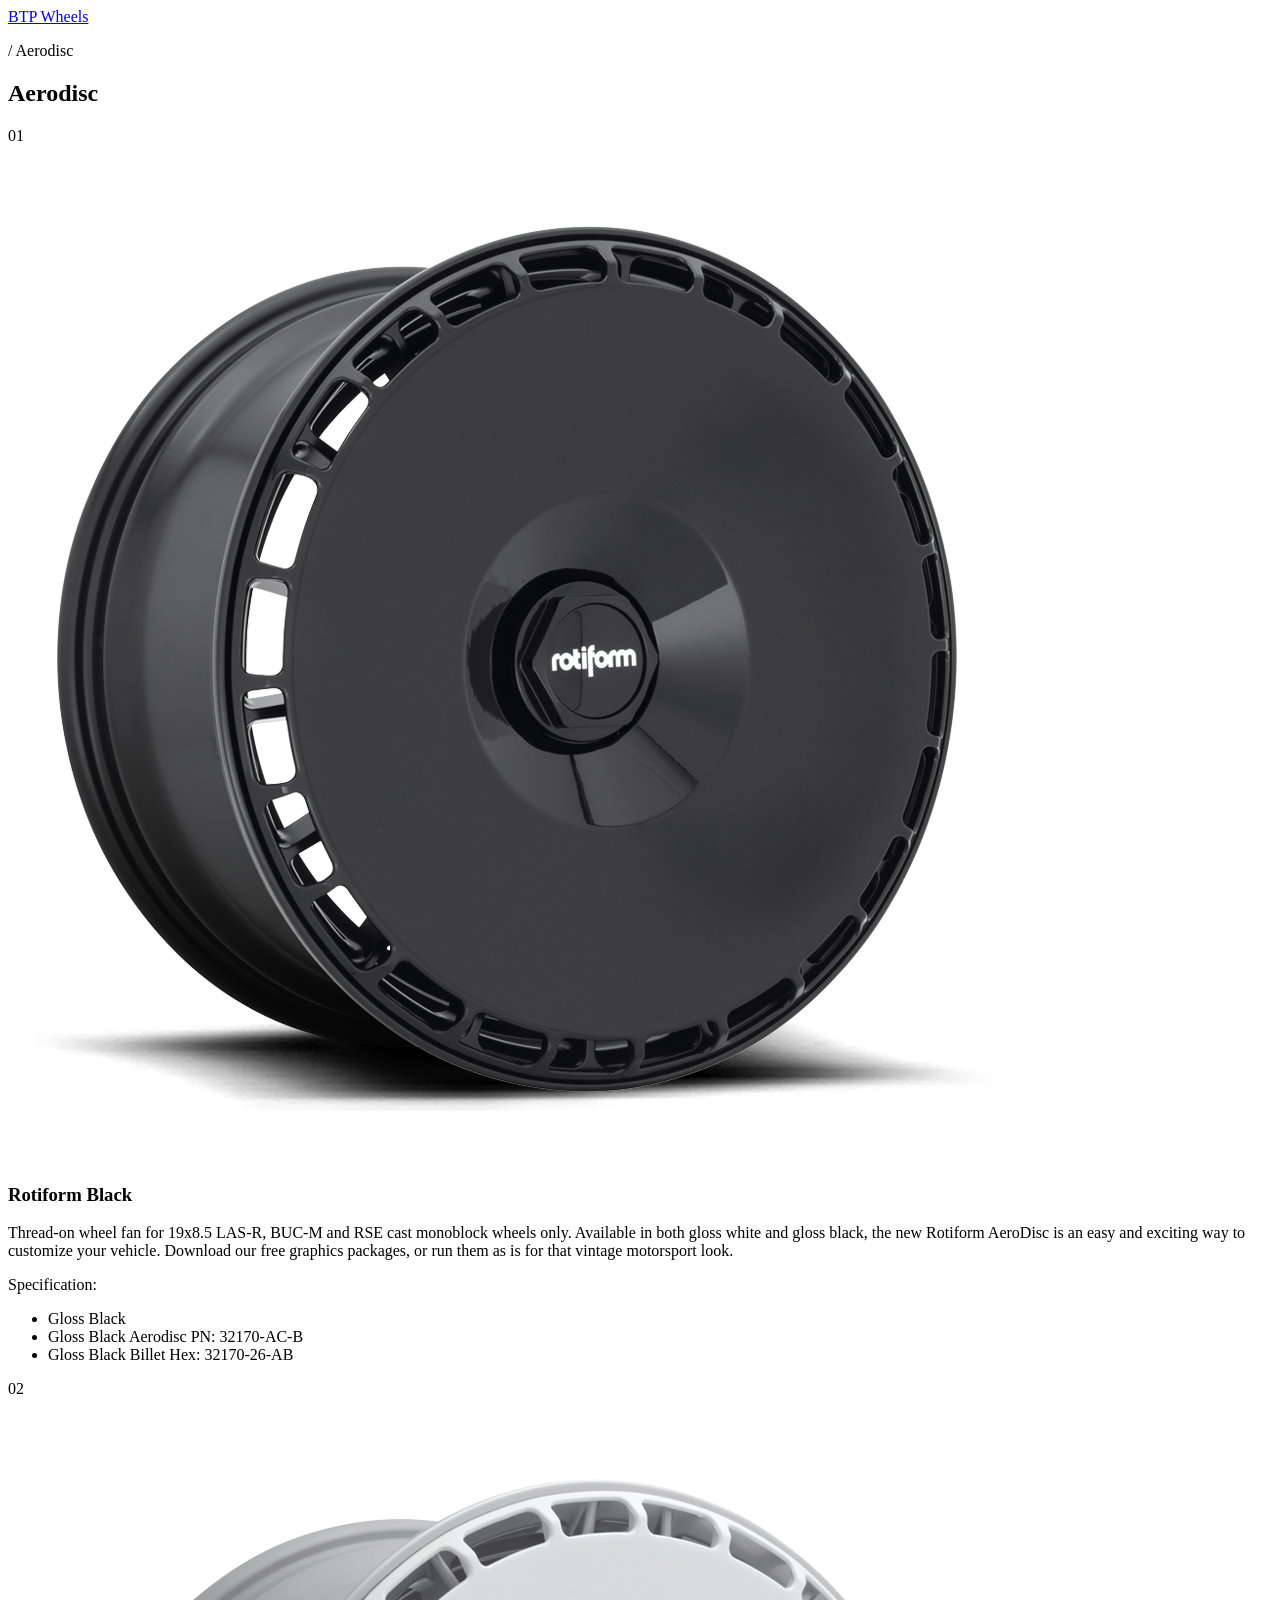
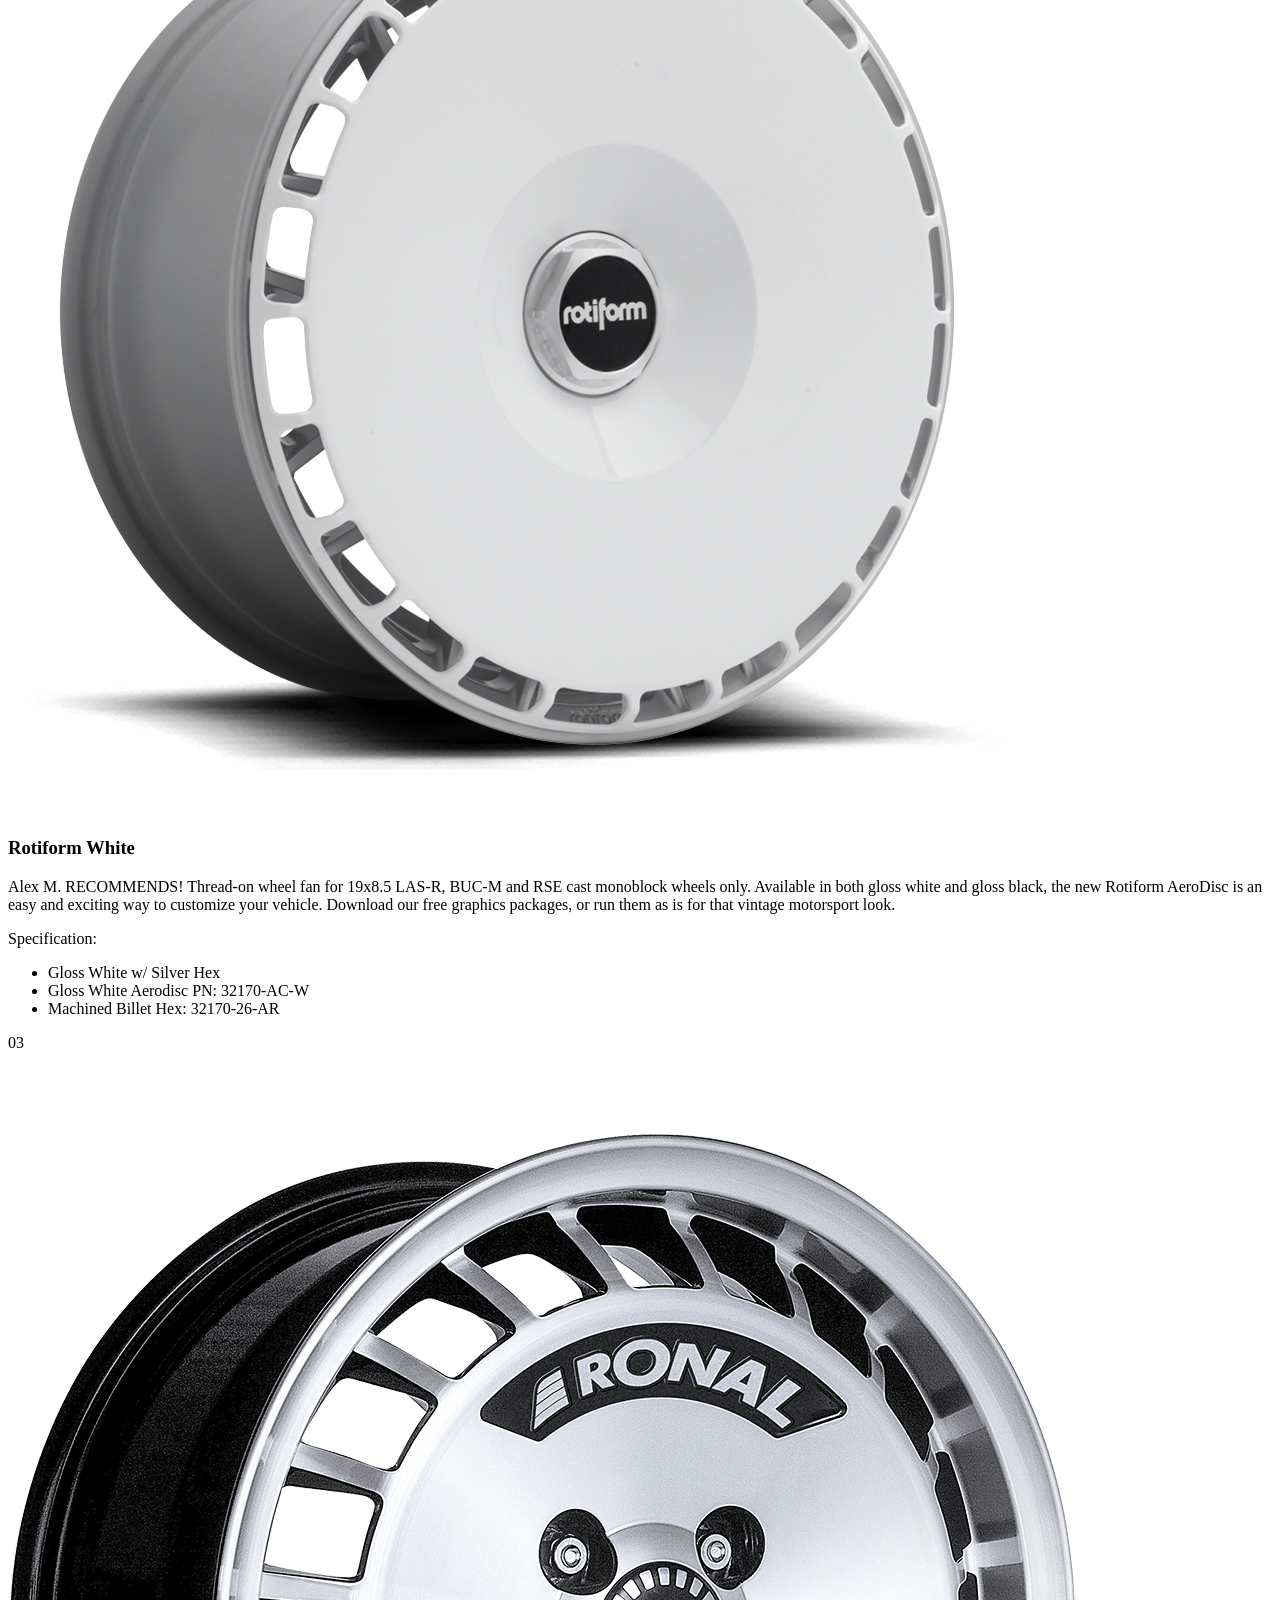
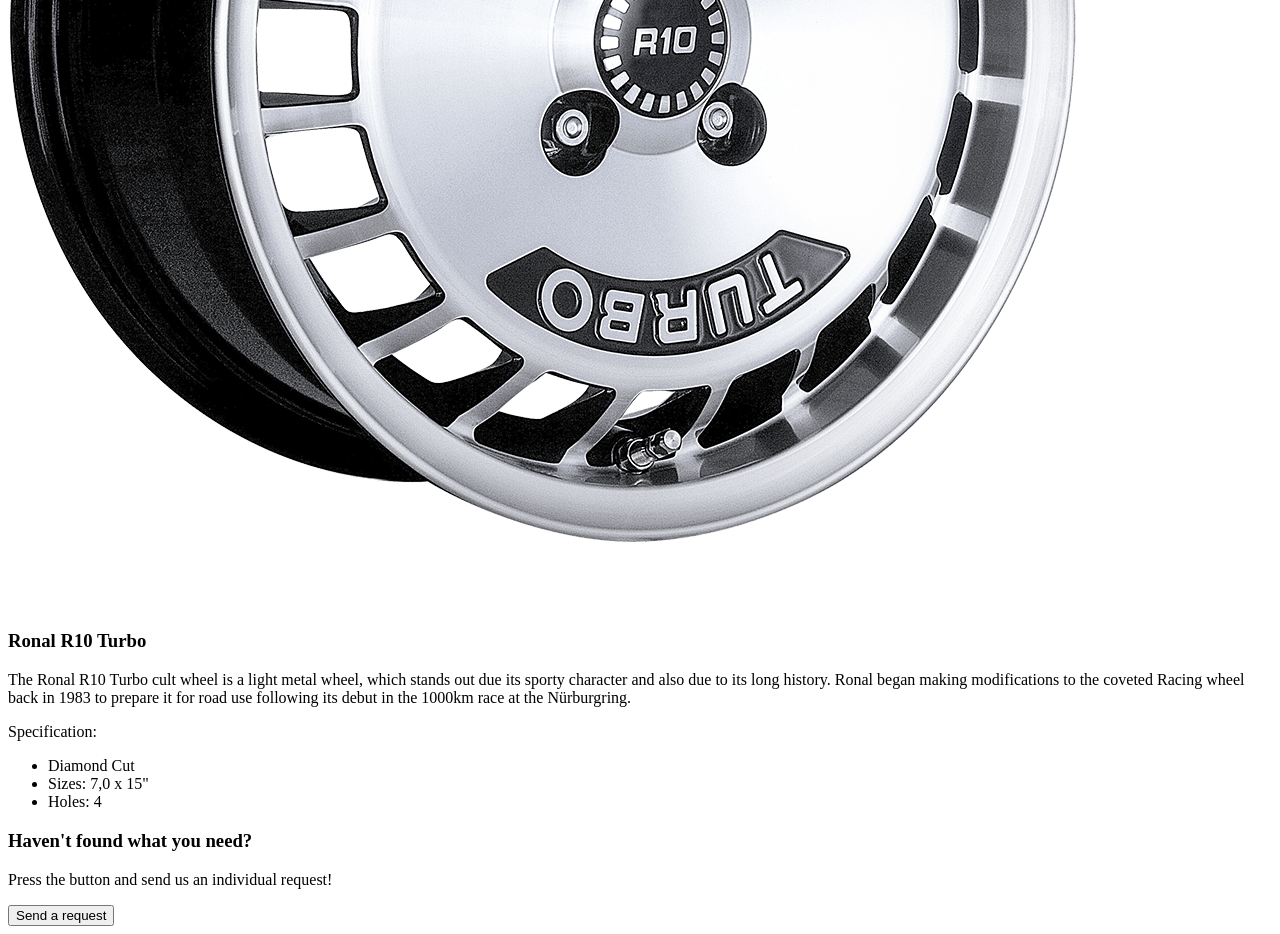
<file: aerodisc.html>
<!DOCTYPE html>
<html lang="en">
<head>
    <meta charset="UTF-8">
    <meta name="viewport" content="width=device-width, initial-scale=1.0">
    <title>Aerodisc</title>
</head>
<body>
    <a href="index.html">BTP Wheels</a>
    <div>
        <p>/ Aerodisc</p>
        <h2>Aerodisc</h2>
        <article>
            <p>01</p>
            <img src="img/rotiform-aero-black-two.png" alt="Rotiform Black">
            <h3>Rotiform Black</h3>
            <p>Thread-on wheel fan for 19x8.5 LAS-R, BUC-M and RSE cast monoblock wheels only. Available in both gloss white and gloss black, the new Rotiform AeroDisc is an easy and exciting way to customize your vehicle. Download our free graphics packages, or run them as is for that vintage motorsport look.</p>
            <p>Specification:</p>
            <ul>
                <li>Gloss Black</li>
                <li>Gloss Black Aerodisc PN: 32170-AC-B</li>
                <li>Gloss Black Billet Hex: 32170-26-AB</li>
            </ul>
        </article>
        <article>
            <p>02</p>
            <img src="img/rotiform-aero-white-two.png" alt="Rotiform White">
            <h3>Rotiform White</h3>
            <p>Alex M. RECOMMENDS! Thread-on wheel fan for 19x8.5 LAS-R, BUC-M and RSE cast monoblock wheels only. Available in both gloss white and gloss black, the new Rotiform AeroDisc is an easy and exciting way to customize your vehicle. Download our free graphics packages, or run them as is for that vintage motorsport look.</p>
            <p>Specification:</p>
            <ul>
                <li>Gloss White w/ Silver Hex</li>
                <li>Gloss White Aerodisc PN: 32170-AC-W</li>
                <li>Machined Billet Hex: 32170-26-AR</li>
            </ul>
        </article>
        <article>
            <p>03</p>
            <img src="img/ronal-r-ten-turbo-two.png" alt="Ronal R10 Turbo">
            <h3>Ronal R10 Turbo</h3>
            <p>The Ronal R10 Turbo cult wheel is a light metal wheel, which stands out due its sporty character and also due to its long history. Ronal began making modifications to the coveted Racing wheel back in 1983 to prepare it for road use following its debut in the 1000km race at the Nürburgring.</p>
            <p>Specification:</p>
            <ul>
                <li>Diamond Cut</li>
                <li>Sizes: 7,0 x 15"</li>
                <li>Holes: 4</li>
            </ul>
        </article>
        <div>
            <h3>Haven't found what you need?</h3>
            <p>Press the button and send us an individual request!</p>
            <button>Send a request</button>
        </div>
    </div>
</body>
</html>
</file>
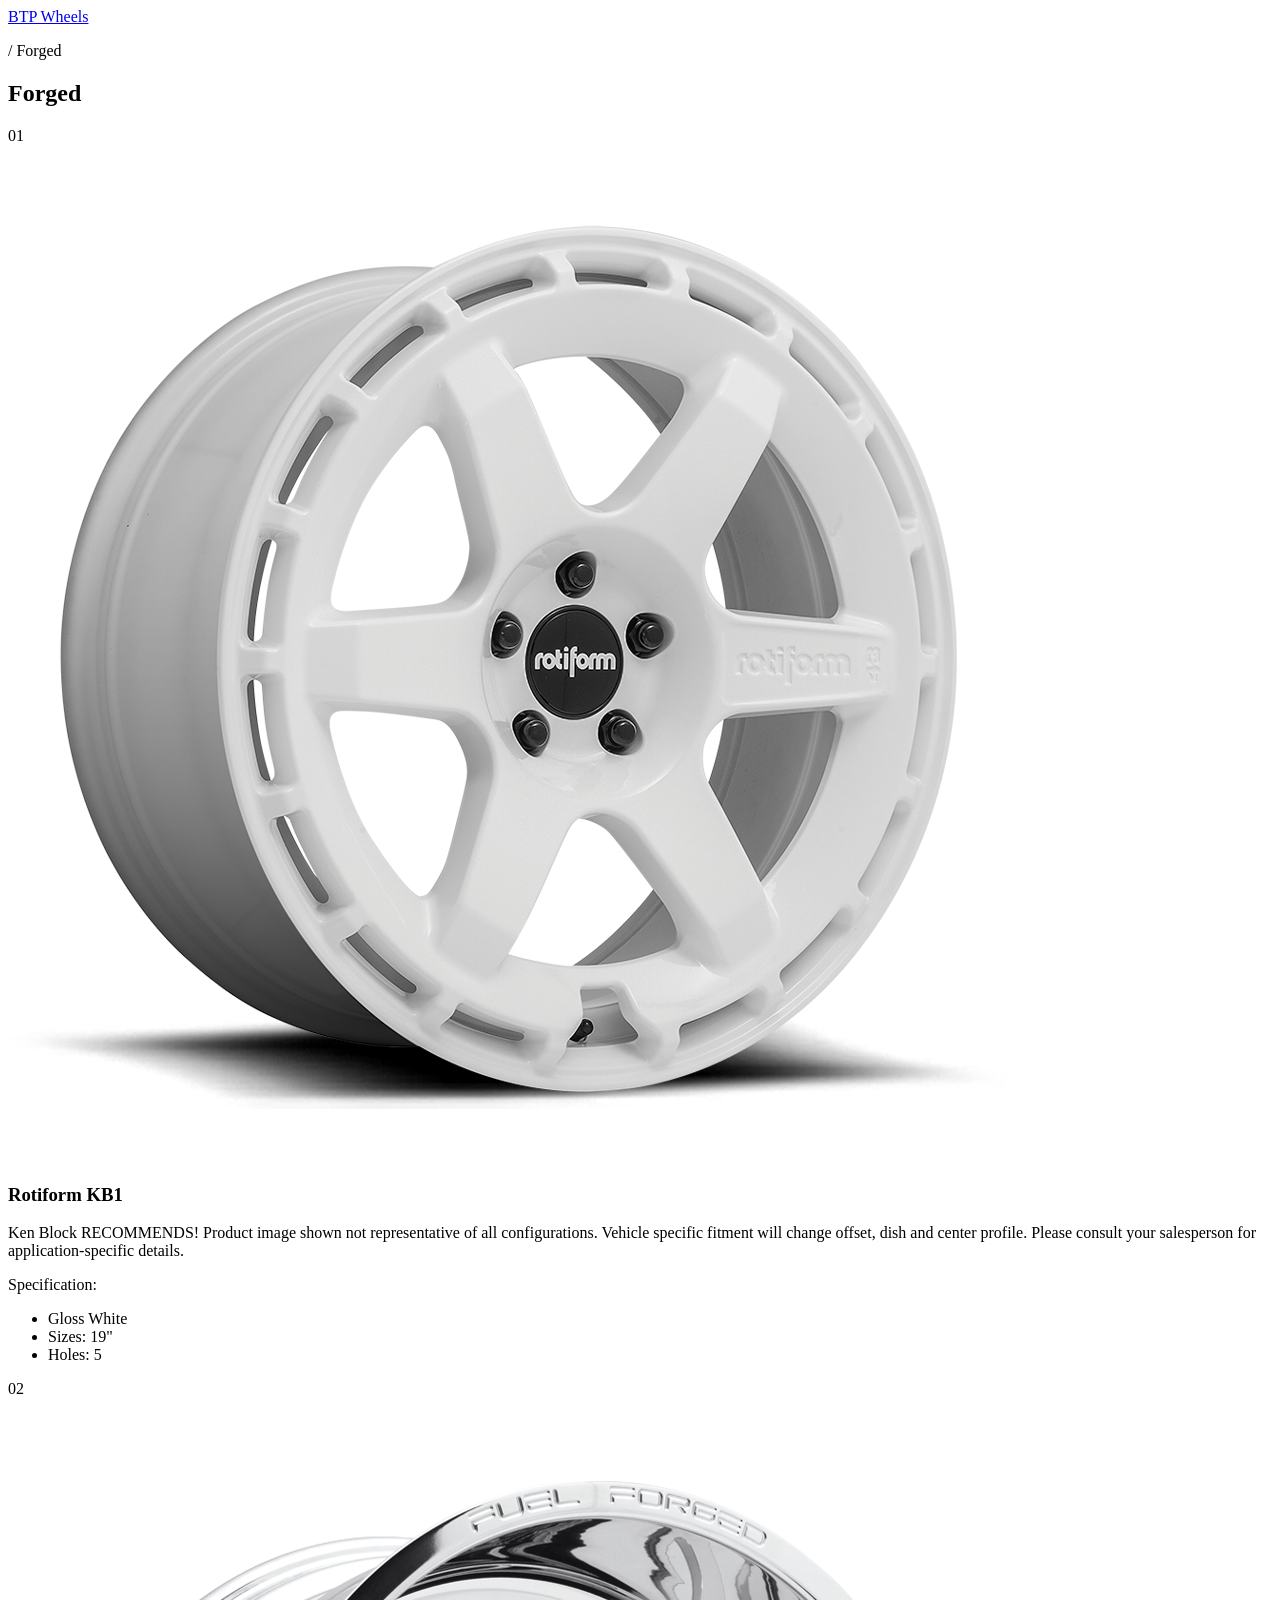
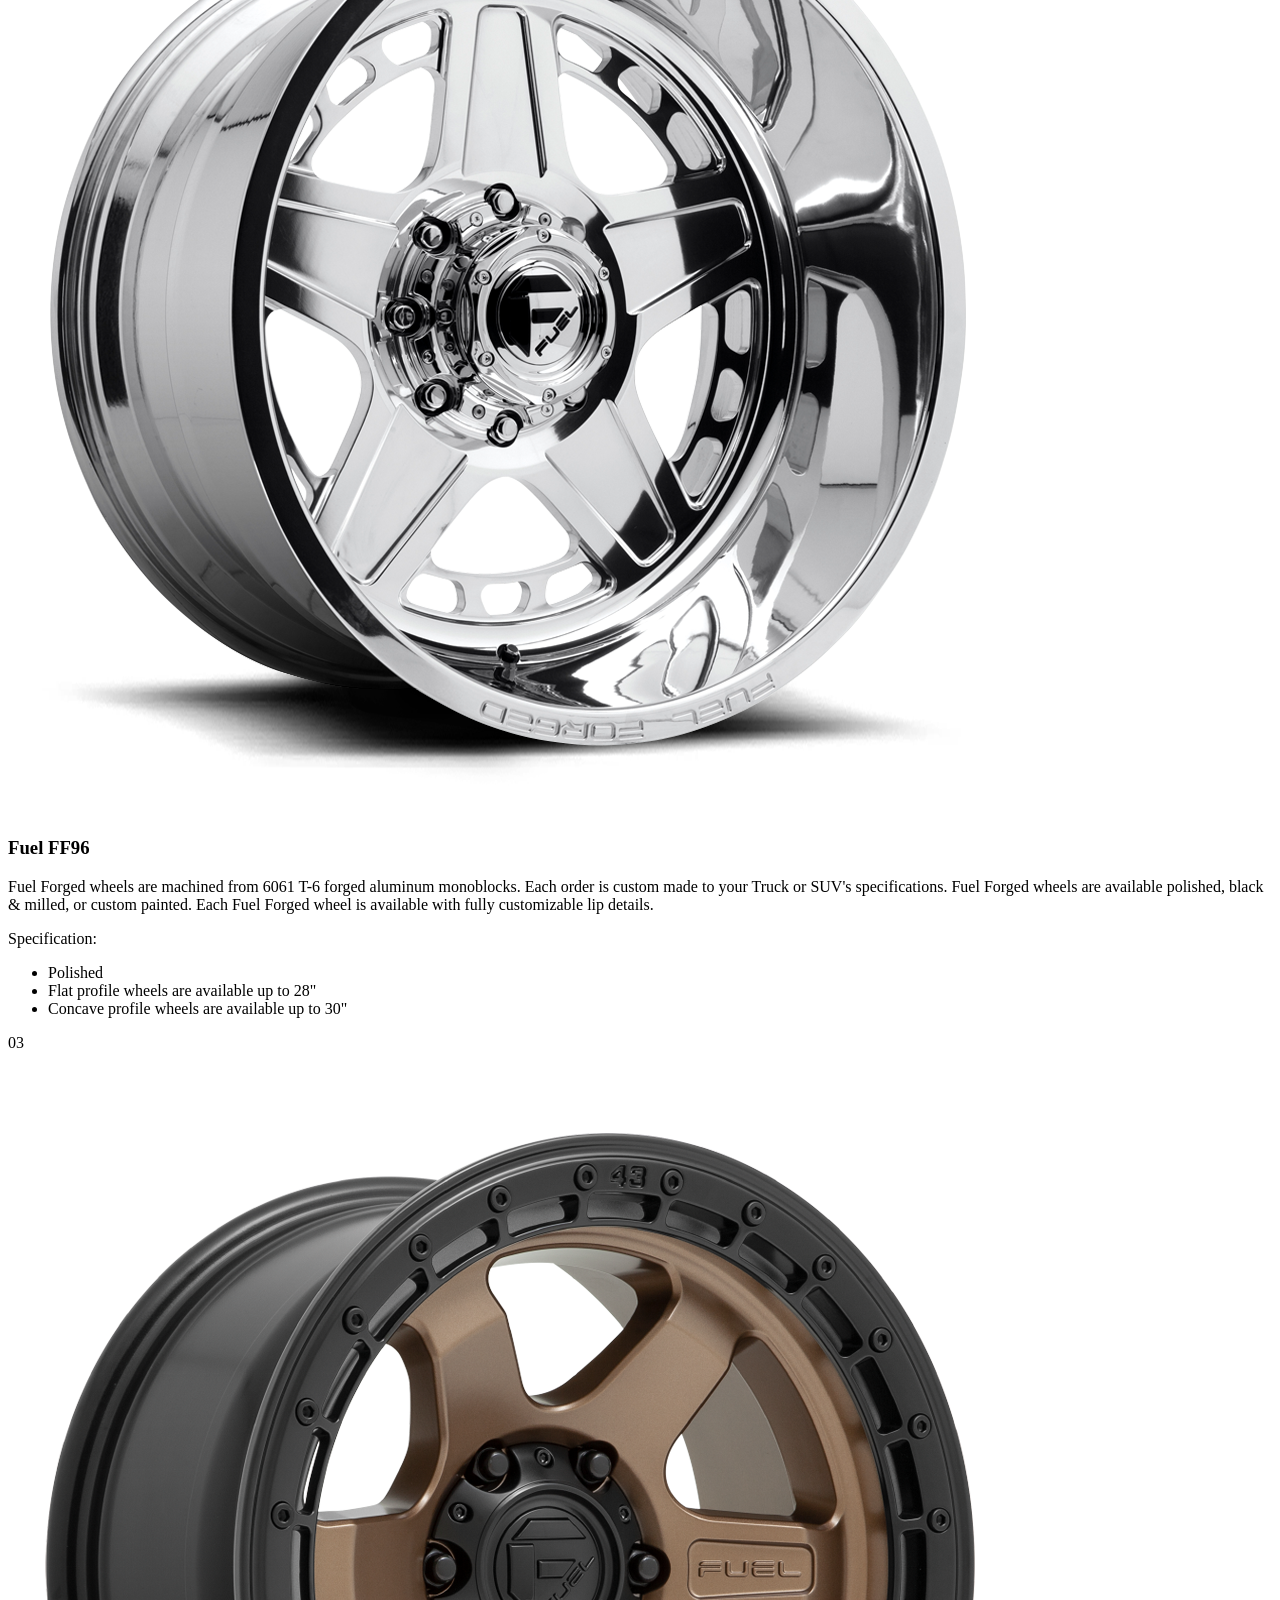
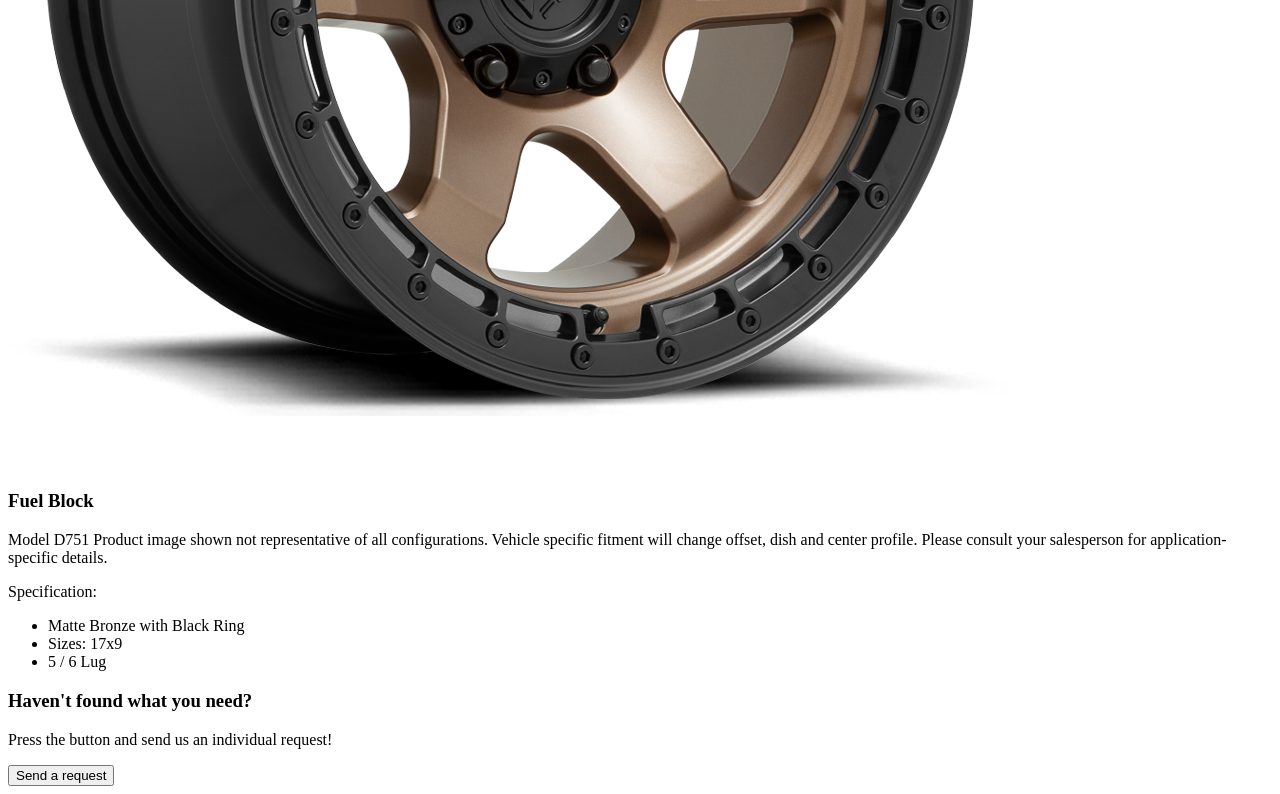
<file: forged.html>
<!DOCTYPE html>
<html lang="en">
<head>
    <meta charset="UTF-8">
    <meta name="viewport" content="width=device-width, initial-scale=1.0">
    <title>Forged</title>
</head>
<body>
    <a href="index.html">BTP Wheels</a>
    <div>
        <p>/ Forged</p>
        <h2>Forged</h2>
        <article>
            <p>01</p>
            <img src="img/rotiform-kb-one-white-two.png" alt="Rotiform KB1">
            <h3>Rotiform KB1</h3>
            <p>Ken Block RECOMMENDS! Product image shown not representative of all configurations. Vehicle specific fitment will change offset, dish and center profile. Please consult your salesperson for application-specific details.</p>
            <p>Specification:</p>
            <ul>
                <li>Gloss White</li>
                <li>Sizes: 19"</li>
                <li>Holes: 5</li>
            </ul>
        </article>
        <article>
            <p>02</p>
            <img src="img/fuel-ff-ninety-six-two.png" alt="Fuel FF96">
            <h3>Fuel FF96</h3>
            <p>Fuel Forged wheels are machined from 6061 T-6 forged aluminum monoblocks. Each order is custom made to your Truck or SUV's specifications. Fuel Forged wheels are available polished, black & milled, or custom painted. Each Fuel Forged wheel is available with fully customizable lip details.</p>
            <p>Specification:</p>
            <ul>
                <li>Polished</li>
                <li>Flat profile wheels are available up to 28"</li>
                <li>Concave profile wheels are available up to 30"</li>
            </ul>
        </article>
        <article>
            <p>03</p>
            <img src="img/fuel-block-two.png" alt="Fuel Block">
            <h3>Fuel Block</h3>
            <p>Model D751 Product image shown not representative of all configurations. Vehicle specific fitment will change offset, dish and center profile. Please consult your salesperson for application-specific details.</p>
            <p>Specification:</p>
            <ul>
                <li>Matte Bronze with Black Ring</li>
                <li>Sizes: 17x9</li>
                <li>5 / 6 Lug</li>
            </ul>
        </article>
        <div>
            <h3>Haven't found what you need?</h3>
            <p>Press the button and send us an individual request!</p>
            <button>Send a request</button>
        </div>    
    </div>
</body>
</html>
</file>
